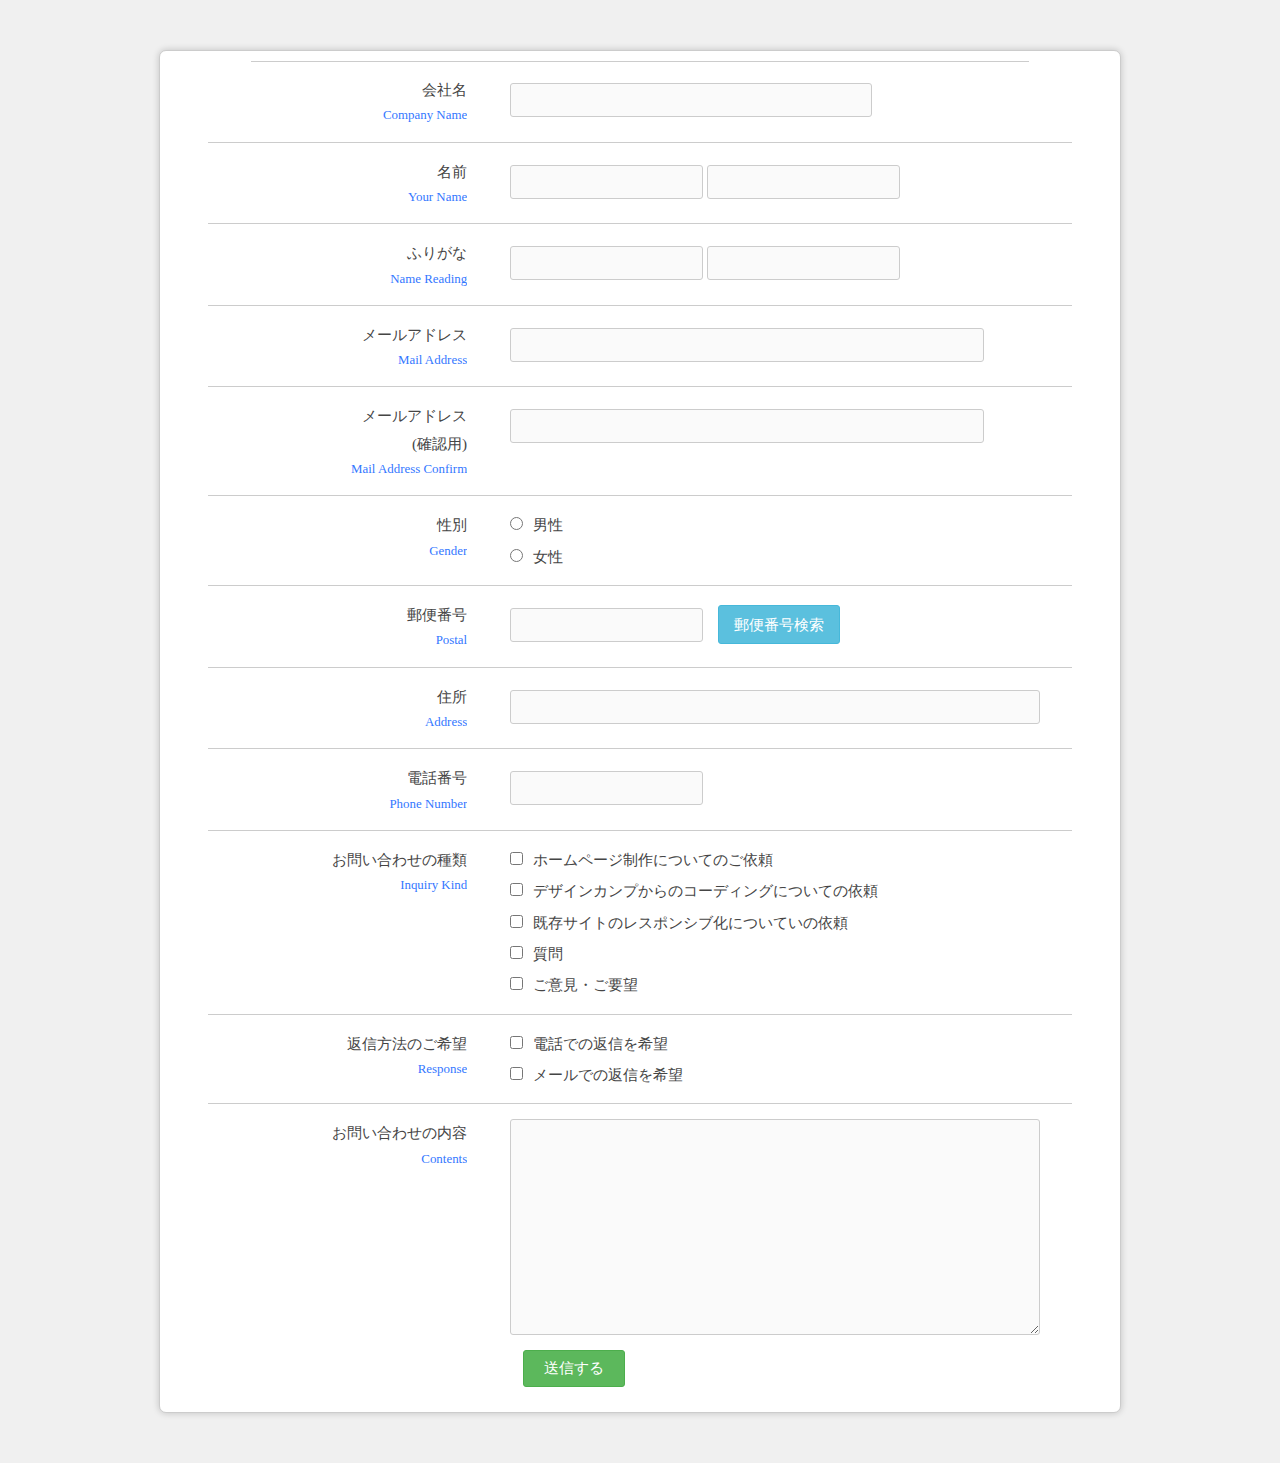
<file: form/index.html>
<!DOCTYPE html>
<html lang="ja" dir="ltr">
<head>
<meta charset="UTF-8" />
<title>レスポンシブメールフォームのサンプル</title>
<meta name="robots" content="noindex,nofollow" />
<meta name="viewport" content="width=device-width,initial-scale=1.0" />
<link rel="stylesheet" href="css/reset.css" />
<style>
body {
	color: #454545;
	background: #f0f0f0;
}
</style>
<link rel="stylesheet" href="css/mailform.css" />

<!-- ご希望の日時選択ライブラリここから -->
<link rel="stylesheet" href="css/jquery.datetimepicker.css" />
<!-- ご希望の日時選択ライブラリここまで -->
</head>
<body>

<form action="php/mailform.php" method="post" id="mail_form">
	<dl>
		<dt>会社名<span>Company Name</span></dt>
		<dd><input type="text" id="company" name="company" value="" /></dd>
		
		<dt>名前<span>Your Name</span></dt>
		<dd class="required"><input type="text" id="name_1" name="name_1" value="" /> <input type="text" id="name_2" name="name_2" value="" /></dd>
		
		<dt>ふりがな<span>Name Reading</span></dt>
		<dd><input type="text" id="read_1" name="read_1" value="" /> <input type="text" id="read_2" name="read_2" value="" /></dd>
		
		<dt>メールアドレス<span>Mail Address</span></dt>
		<dd class="required"><input type="email" id="mail_address" name="mail_address" value="" /></dd>
		
		<dt>メールアドレス<br />(確認用)<span>Mail Address Confirm</span></dt>
		<dd><input type="email" id="mail_address_confirm" name="mail_address_confirm" value="" /></dd>
		
		<dt>性別<span>Gender</span></dt>
		<dd>
			<ul>
				<li><label><input type="radio" class="gender" name="gender" value="男性" />男性</label></li>
				<li><label><input type="radio" class="gender" name="gender" value="女性" />女性</label></li>
			</ul>
		</dd>
		
		<!-- <dt>恋愛対象<span>Target</span></dt>
		<dd>
			<ul>
				<li><label><input type="radio" class="target" name="target" value="男性" />男性</label></li>
				<li><label><input type="radio" class="target" name="target" value="女性" />女性</label></li>
			</ul>
		</dd> -->
		
		<dt>郵便番号<span>Postal</span></dt>
		<dd class="required"><input type="text" id="postal" name="postal" value="" onkeyup="AjaxZip3.zip2addr( this,'','address','address' );" />　<a href="http://www.post.japanpost.jp/zipcode/" target="_blank">郵便番号検索</a></dd>
		
		<dt>住所<span>Address</span></dt>
		<dd><input type="text" id="address" name="address" value="" /></dd>
		
		<dt>電話番号<span>Phone Number</span></dt>
		<dd><input type="tel" id="phone" name="phone" value="" /></dd>
		
		<!-- <dt>ご希望の日時<span>Schedule</span></dt>
		<dd class="required"><input type="text" id="schedule" name="schedule" value="" readonly="readonly" /></dd> -->
		
		<!-- <dt>ご希望の商品<span>Product</span></dt>
		<dd>
			<select id="product" name="product">
				<option value="">選択してください</option>
				<option value="iPhone4">iPhone4</option>
				<option value="iPhone4s">iPhone4s</option>
				<option value="iPhone5">iPhone5</option>
				<option value="iPhone5s">iPhone5s</option>
				<option value="iPhone6">iPhone6</option>
				<option value="iPhone6 Plus">iPhone6 Plus</option>
				<option value="iPhone6s">iPhone6s</option>
				<option value="iPhone6s Plus">iPhone6s Plus</option>
				<option value="iPhone7">iPhone7</option>
				<option value="iPhone7 Plus">iPhone7 Plus</option>
			</select>
		</dd> -->
		
		<!-- <dt>ご使用中の商品<span>Use Product</span></dt>
		<dd>
			<select id="use" name="use">
				<option value="">選択してください</option>
				<option value="iPhone4">iPhone4</option>
				<option value="iPhone4s">iPhone4s</option>
				<option value="iPhone5">iPhone5</option>
				<option value="iPhone5s">iPhone5s</option>
				<option value="iPhone6">iPhone6</option>
				<option value="iPhone6 Plus">iPhone6 Plus</option>
				<option value="iPhone6s">iPhone6s</option>
				<option value="iPhone6s Plus">iPhone6s Plus</option>
				<option value="iPhone7">iPhone7</option>
				<option value="iPhone7 Plus">iPhone7 Plus</option>
				<option value="その他">その他</option>
			</select>
		</dd> -->
		
		<dt>お問い合わせの種類<span>Inquiry Kind</span></dt>
		<dd>
			<ul>
				<li><label><input type="checkbox" class="kind" name="kind[]" value="WEBサイトについて" />ホームページ制作についてのご依頼</label></li>
				<li><label><input type="checkbox" class="kind" name="kind[]" value="商品について" />デザインカンプからのコーディングについての依頼</label></li>
				<li><label><input type="checkbox" class="kind" name="kind[]" value="キャンペーンについて" />既存サイトのレスポンシブ化についていの依頼</label></li>
				<li><label><input type="checkbox" class="kind" name="kind[]" value="採用について" />質問</label></li>
				<li><label><input type="checkbox" class="kind" name="kind[]" value="ご意見・ご要望" />ご意見・ご要望</label></li>
				<!-- <li><label><input type="checkbox" class="kind" name="kind[]" value="交際希望" />交際希望</label></li> -->
			</ul>
		</dd>
		
		<dt>返信方法のご希望<span>Response</span></dt>
		<dd>
			<ul>
				<li><label><input type="checkbox" class="response" name="response[]" value="電話での返信を希望" />電話での返信を希望</label></li>
				<li><label><input type="checkbox" class="response" name="response[]" value="メールでの返信を希望" />メールでの返信を希望</label></li>
				<!-- <li><label><input type="checkbox" class="response" name="response[]" value="返信不要" />返信不要</label></li> -->
			</ul>
		</dd>
		
		<dt>お問い合わせの内容<span>Contents</span></dt>
		<dd class="required"><textarea id="contents" name="contents" cols="40" rows="5"></textarea></dd>
		
	<p id="form_submit"><input type="button" id="form_submit_button" value="送信する" /></p>
</form>




<script src="//ajax.googleapis.com/ajax/libs/jquery/1.12.2/jquery.min.js"></script>
<script src="js/mailform-js.php"></script>


<!-- フリガナ自動入力ライブラリここから -->
<script src="js/jquery.autoKana.js"></script>
<script>
	(function( $ ) {
		$.fn.autoKana( '#name_1', '#read_1', {
			katakana: false
		});
		$.fn.autoKana( '#name_2', '#read_2', {
			katakana: false
		});
	})( jQuery );
</script>
<!-- フリガナ自動入力ライブラリここまで -->


<!-- 住所自動入力ライブラリここから -->
<script src="js/ajaxzip3.js"></script>
<!-- 住所自動入力ライブラリここまで -->


<!-- ご希望の日時選択ライブラリここから -->
<script src="js/jquery.datetimepicker.js"></script>
<script>
	(function( $ ) {
		$( 'input#schedule' ).datetimepicker({
			lang: 'ja'
		});
	})( jQuery );
</script>
<!-- ご希望の日時選択ライブラリここまで -->


</body>
</html>
</file>
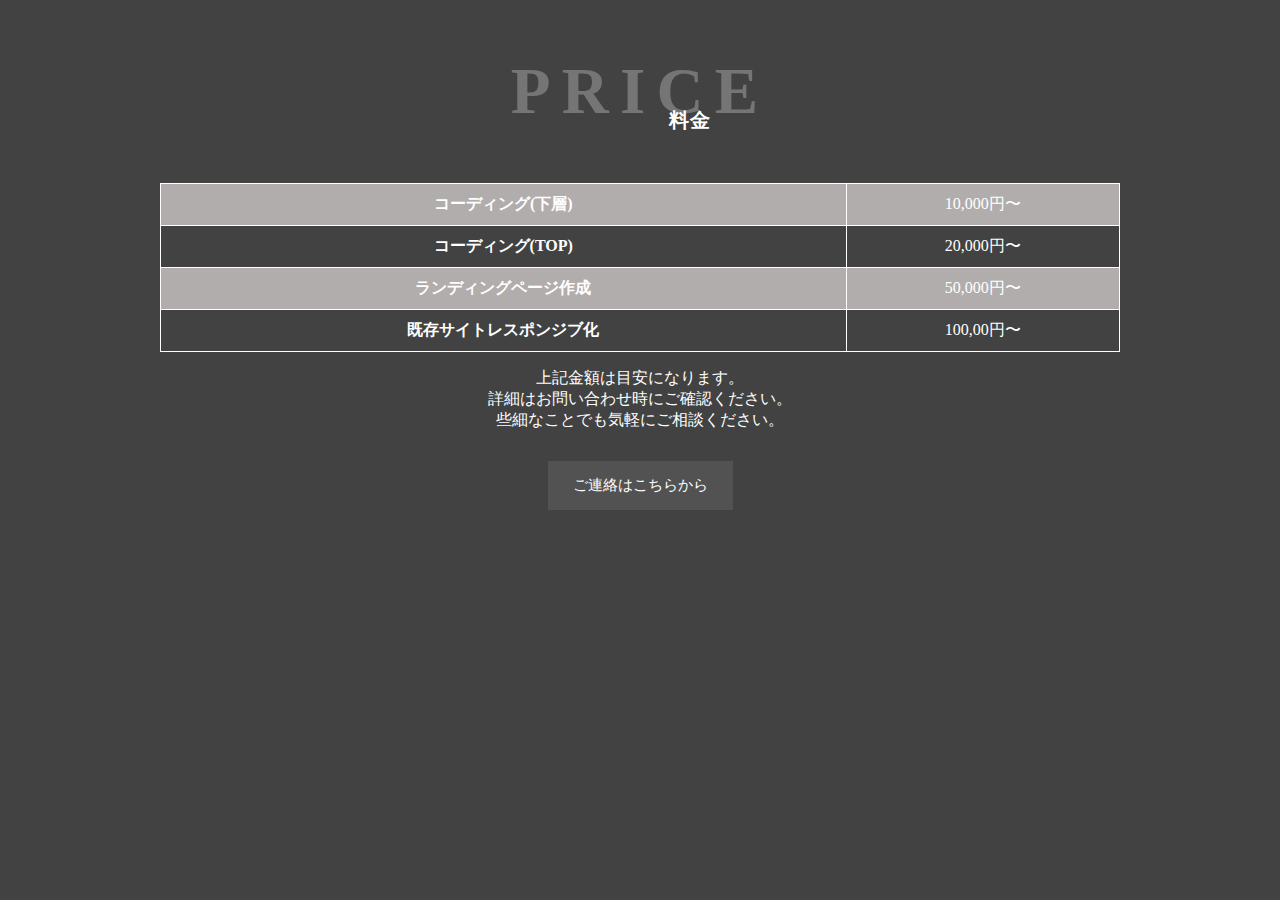
<file: price.html>
<!DOCTYPE html>
<html lang="ja">
  <head>
    <meta charset="UTF-8" />
    <meta name="viewport" content="width=device-width, initial-scale=1.0" />
    <link rel="stylesheet" href="./css/price.css" />
    <title>Price</title>
  </head>
  <body>
    <section id="price" class="price effect-fade">
        <div class="banner">
          <div class="inner">
            <h2 data-wow-offset="100" class="wow fadeIn banner-title banner-title-work">
              PRICE<span>料金</span>
            </h2>
          </div>
        </div>
        <div class="inner">
            <table>
              <tr>
                <th>コーディング(下層)</th>
                <td>10,000円〜</td>
              </tr>
              <tr>
                <th>コーディング(TOP)</th>
                <td>20,000円〜</td>
              </tr>
              <tr>
                <th>ランディングページ作成</th>
                <td>50,000円〜</td>
              </tr>
              <!-- <tr>
                <th>WordPress導入</th>
                <td>50,000円〜</td>
              </tr>
              <tr>
                <th>コーポレートサイト制作(テンプレ使用)</th>
                <td>100,000円〜</td>
              </tr>
              <tr>
                <th>コーポレートサイト制作(オリジナル)</th>
                <td>220,000円〜</td>
              </tr>
              <tr>
                <th>ECサイト制作</th>
                <td>250,000円〜</td>
              </tr> -->
              <tr>
                <th>既存サイトレスポンジブ化</th>
                <td>100,00円〜</td>
              </tr>
            </table>

            <p>上記金額は目安になります。<br>
                詳細はお問い合わせ時にご確認ください。<br>
                些細なことでも気軽にご相談ください。
            </p>

            <a class="btn-link" href="./form/index.html">
                <div class="btn">ご連絡はこちらから</div>
            </a>
      </section>
  </body>
</html>
</file>
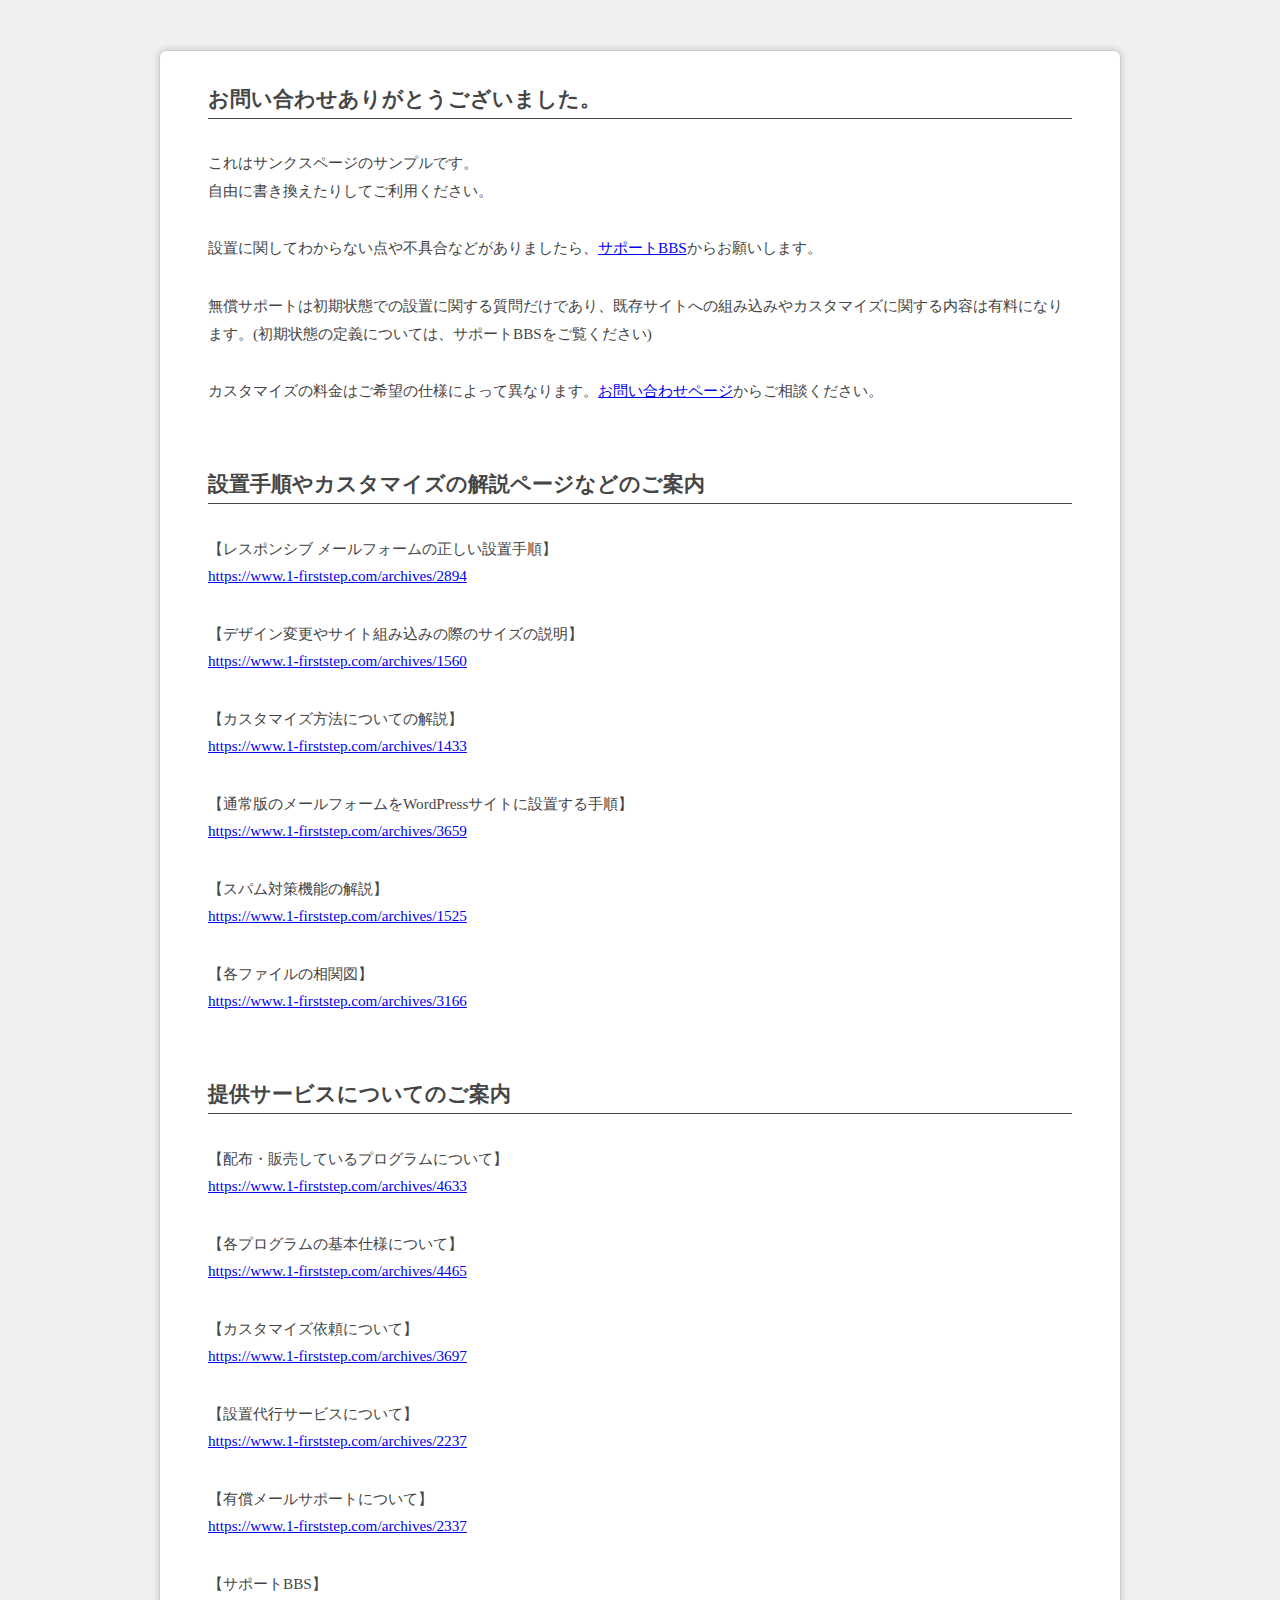
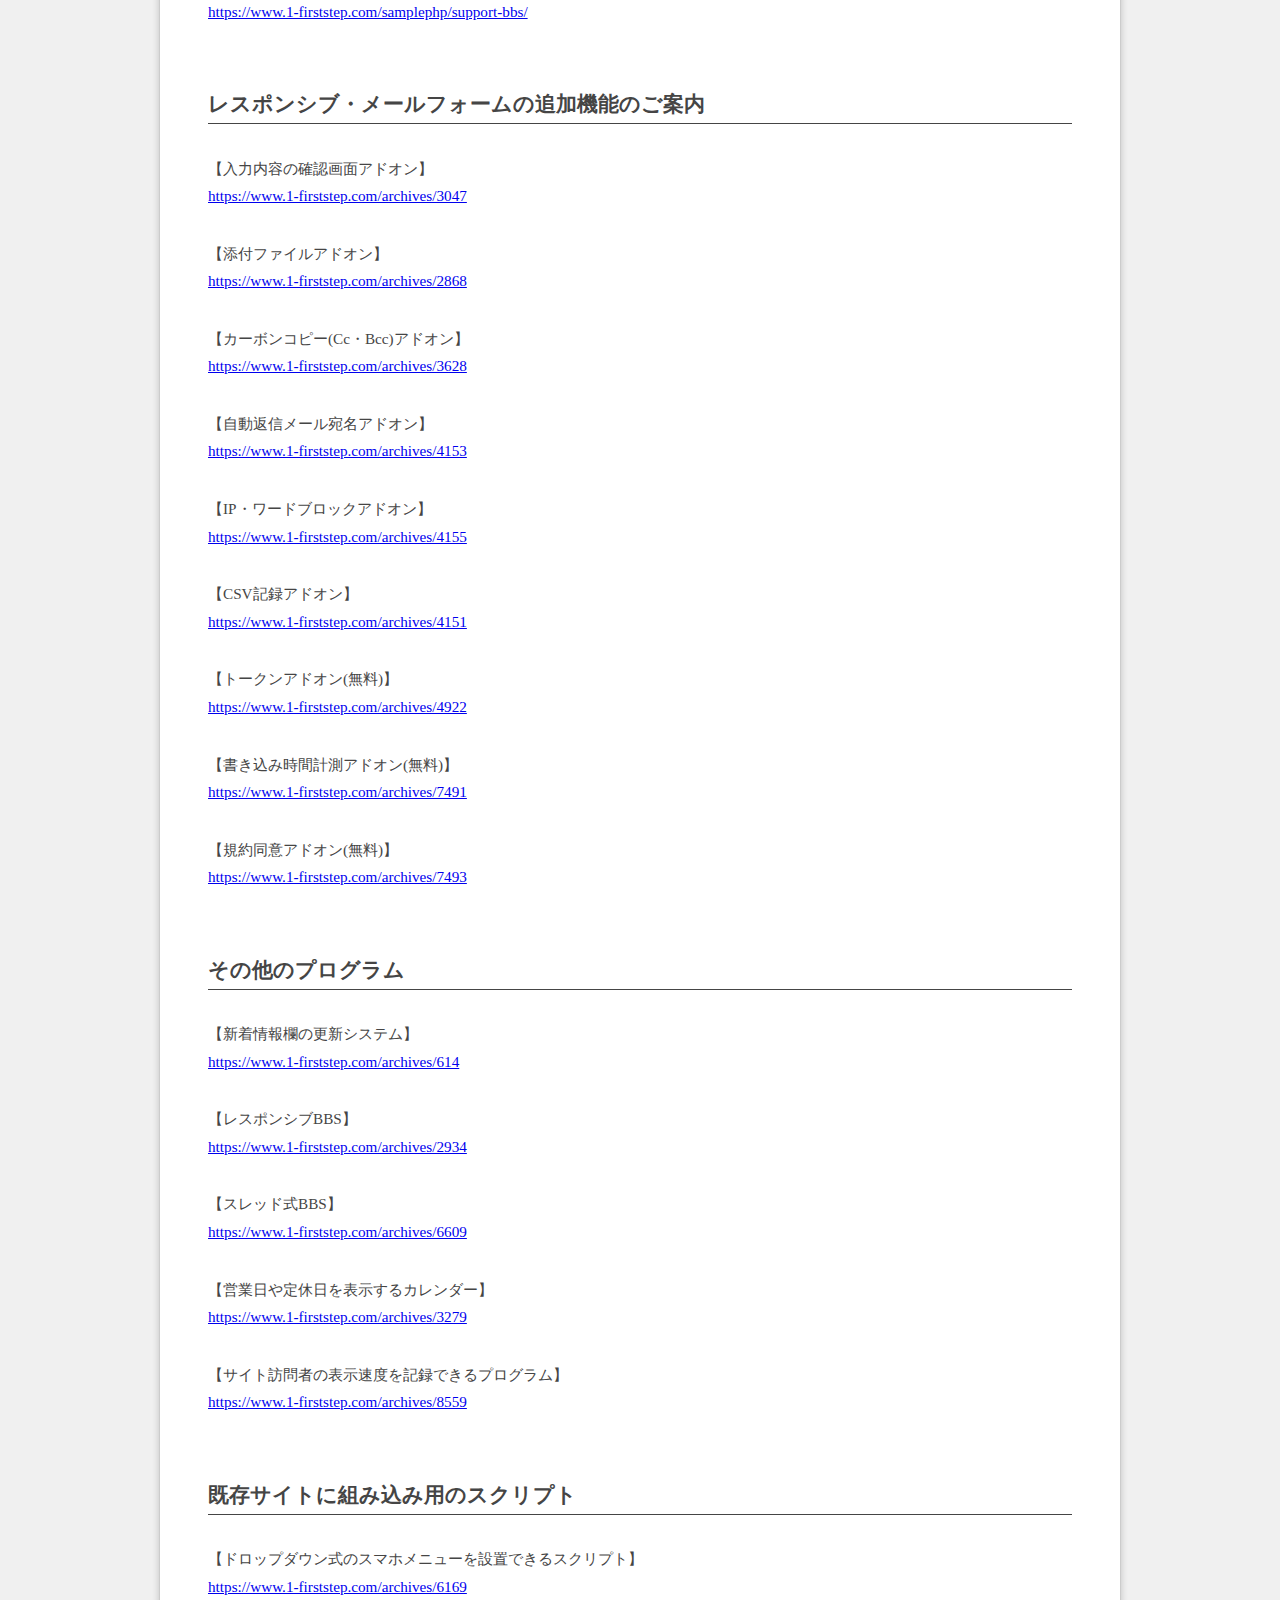
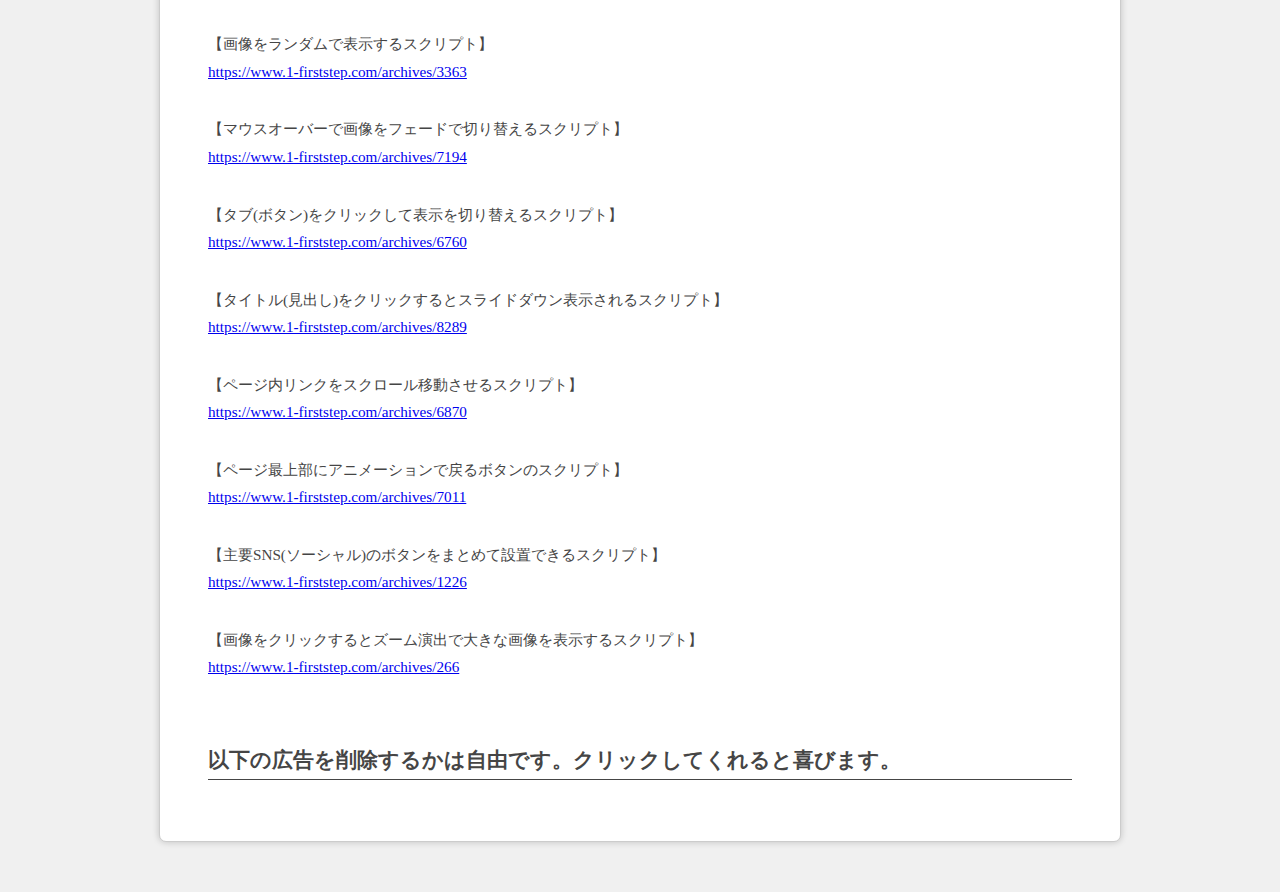
<file: form/thanks.html>
<!DOCTYPE html>
<html lang="ja" dir="ltr">
<head>
<meta charset="UTF-8" />
<title>サンクスページのサンプル</title>
<meta name="robots" content="noindex,nofollow" />
<meta name="viewport" content="width=device-width,initial-scale=1.0" />
<link rel="stylesheet" href="css/reset.css" />
<style>
body {
	color: #454545;
	background: #f0f0f0;
}
</style>
<link rel="stylesheet" href="css/thanks.css" />
</head>
<body>

	<div id="thanks">
		
		<h1>お問い合わせありがとうございました。</h1>
		<p>これはサンクスページのサンプルです。<br />自由に書き換えたりしてご利用ください。</p>
		<p>設置に関してわからない点や不具合などがありましたら、<a href="https://www.1-firststep.com/samplephp/support-bbs/" target="_blank">サポートBBS</a>からお願いします。</p>
		<p>無償サポートは初期状態での設置に関する質問だけであり、既存サイトへの組み込みやカスタマイズに関する内容は有料になります。(初期状態の定義については、サポートBBSをご覧ください)</p>
		<p>カスタマイズの料金はご希望の仕様によって異なります。<a href="https://www.1-firststep.com/contact/inquiry" target="_blank">お問い合わせページ</a>からご相談ください。</p>
		
		<h2>設置手順やカスタマイズの解説ページなどのご案内</h2>
		<dl>
			<dt>【レスポンシブ メールフォームの正しい設置手順】</dt>
			<dd><a href="https://www.1-firststep.com/archives/2894" target="_blank">https://www.1-firststep.com/archives/2894</a></dd>
			<dt>【デザイン変更やサイト組み込みの際のサイズの説明】</dt>
			<dd><a href="https://www.1-firststep.com/archives/1560" target="_blank">https://www.1-firststep.com/archives/1560</a></dd>
			<dt>【カスタマイズ方法についての解説】</dt>
			<dd><a href="https://www.1-firststep.com/archives/1433" target="_blank">https://www.1-firststep.com/archives/1433</a></dd>
			<dt>【通常版のメールフォームをWordPressサイトに設置する手順】</dt>
			<dd><a href="https://www.1-firststep.com/archives/3659" target="_blank">https://www.1-firststep.com/archives/3659</a></dd>
			<dt>【スパム対策機能の解説】</dt>
			<dd><a href="https://www.1-firststep.com/archives/1525" target="_blank">https://www.1-firststep.com/archives/1525</a></dd>
			<dt>【各ファイルの相関図】</dt>
			<dd><a href="https://www.1-firststep.com/archives/3166" target="_blank">https://www.1-firststep.com/archives/3166</a></dd>
		</dl>
		
		<h2>提供サービスについてのご案内</h2>
		<dl>
			<dt>【配布・販売しているプログラムについて】</dt>
			<dd><a href="https://www.1-firststep.com/archives/4633" target="_blank">https://www.1-firststep.com/archives/4633</a></dd>
			<dt>【各プログラムの基本仕様について】</dt>
			<dd><a href="https://www.1-firststep.com/archives/4465" target="_blank">https://www.1-firststep.com/archives/4465</a></dd>
			<dt>【カスタマイズ依頼について】</dt>
			<dd><a href="https://www.1-firststep.com/archives/3697" target="_blank">https://www.1-firststep.com/archives/3697</a></dd>
			<dt>【設置代行サービスについて】</dt>
			<dd><a href="https://www.1-firststep.com/archives/2237" target="_blank">https://www.1-firststep.com/archives/2237</a></dd>
			<dt>【有償メールサポートについて】</dt>
			<dd><a href="https://www.1-firststep.com/archives/2337" target="_blank">https://www.1-firststep.com/archives/2337</a></dd>
			<dt>【サポートBBS】</dt>
			<dd><a href="https://www.1-firststep.com/samplephp/support-bbs/" target="_blank">https://www.1-firststep.com/samplephp/support-bbs/</a></dd>
		</dl>
		
		<h2>レスポンシブ・メールフォームの追加機能のご案内</h2>
		<dl>
			<dt>【入力内容の確認画面アドオン】</dt>
			<dd><a href="https://www.1-firststep.com/archives/3047" target="_blank">https://www.1-firststep.com/archives/3047</a></dd>
			<dt>【添付ファイルアドオン】</dt>
			<dd><a href="https://www.1-firststep.com/archives/2868" target="_blank">https://www.1-firststep.com/archives/2868</a></dd>
			<dt>【カーボンコピー(Cc・Bcc)アドオン】</dt>
			<dd><a href="https://www.1-firststep.com/archives/3628" target="_blank">https://www.1-firststep.com/archives/3628</a></dd>
			<dt>【自動返信メール宛名アドオン】</dt>
			<dd><a href="https://www.1-firststep.com/archives/4153" target="_blank">https://www.1-firststep.com/archives/4153</a></dd>
			<dt>【IP・ワードブロックアドオン】</dt>
			<dd><a href="https://www.1-firststep.com/archives/4155" target="_blank">https://www.1-firststep.com/archives/4155</a></dd>
			<dt>【CSV記録アドオン】</dt>
			<dd><a href="https://www.1-firststep.com/archives/4151" target="_blank">https://www.1-firststep.com/archives/4151</a></dd>
			<dt>【トークンアドオン(無料)】</dt>
			<dd><a href="https://www.1-firststep.com/archives/4922" target="_blank">https://www.1-firststep.com/archives/4922</a></dd>
			<dt>【書き込み時間計測アドオン(無料)】</dt>
			<dd><a href="https://www.1-firststep.com/archives/7491" target="_blank">https://www.1-firststep.com/archives/7491</a></dd>
			<dt>【規約同意アドオン(無料)】</dt>
			<dd><a href="https://www.1-firststep.com/archives/7493" target="_blank">https://www.1-firststep.com/archives/7493</a></dd>
		</dl>
		
		<h2>その他のプログラム</h2>
		<dl>
			<dt>【新着情報欄の更新システム】</dt>
			<dd><a href="https://www.1-firststep.com/archives/614" target="_blank">https://www.1-firststep.com/archives/614</a></dd>
			<dt>【レスポンシブBBS】</dt>
			<dd><a href="https://www.1-firststep.com/archives/2934" target="_blank">https://www.1-firststep.com/archives/2934</a></dd>
			<dt>【スレッド式BBS】</dt>
			<dd><a href="https://www.1-firststep.com/archives/6609" target="_blank">https://www.1-firststep.com/archives/6609</a></dd>
			<dt>【営業日や定休日を表示するカレンダー】</dt>
			<dd><a href="https://www.1-firststep.com/archives/3279" target="_blank">https://www.1-firststep.com/archives/3279</a></dd>
			<dt>【サイト訪問者の表示速度を記録できるプログラム】</dt>
			<dd><a href="https://www.1-firststep.com/archives/8559" target="_blank">https://www.1-firststep.com/archives/8559</a></dd>
		</dl>
		
		<h2>既存サイトに組み込み用のスクリプト</h2>
		<dl>
			<dt>【ドロップダウン式のスマホメニューを設置できるスクリプト】</dt>
			<dd><a href="https://www.1-firststep.com/archives/6169" target="_blank">https://www.1-firststep.com/archives/6169</a></dd>
			<dt>【画像をランダムで表示するスクリプト】</dt>
			<dd><a href="https://www.1-firststep.com/archives/3363" target="_blank">https://www.1-firststep.com/archives/3363</a></dd>
			<dt>【マウスオーバーで画像をフェードで切り替えるスクリプト】</dt>
			<dd><a href="https://www.1-firststep.com/archives/7194" target="_blank">https://www.1-firststep.com/archives/7194</a></dd>
			<dt>【タブ(ボタン)をクリックして表示を切り替えるスクリプト】</dt>
			<dd><a href="https://www.1-firststep.com/archives/6760" target="_blank">https://www.1-firststep.com/archives/6760</a></dd>
			<dt>【タイトル(見出し)をクリックするとスライドダウン表示されるスクリプト】</dt>
			<dd><a href="https://www.1-firststep.com/archives/8289" target="_blank">https://www.1-firststep.com/archives/8289</a></dd>
			<dt>【ページ内リンクをスクロール移動させるスクリプト】</dt>
			<dd><a href="https://www.1-firststep.com/archives/6870" target="_blank">https://www.1-firststep.com/archives/6870</a></dd>
			<dt>【ページ最上部にアニメーションで戻るボタンのスクリプト】</dt>
			<dd><a href="https://www.1-firststep.com/archives/7011" target="_blank">https://www.1-firststep.com/archives/7011</a></dd>
			<dt>【主要SNS(ソーシャル)のボタンをまとめて設置できるスクリプト】</dt>
			<dd><a href="https://www.1-firststep.com/archives/1226" target="_blank">https://www.1-firststep.com/archives/1226</a></dd>
			<dt>【画像をクリックするとズーム演出で大きな画像を表示するスクリプト】</dt>
			<dd><a href="https://www.1-firststep.com/archives/266" target="_blank">https://www.1-firststep.com/archives/266</a></dd>
		</dl>
		
		<h2>以下の広告を削除するかは自由です。クリックしてくれると喜びます。</h2>
		<!-- 広告ここから -->
		<p>
			<script async src="//pagead2.googlesyndication.com/pagead/js/adsbygoogle.js"></script>
			<ins class="adsbygoogle" style="display:block" data-ad-client="ca-pub-4892928723151392" data-ad-slot="1105769567" data-ad-format="auto"></ins>
			<script>(adsbygoogle = window.adsbygoogle || []).push({});</script>
		</p>
		<!-- 広告ここまで -->
		
  </div>

</body>
</html>
</file>
<file: form/css/mailform.css>
@charset "utf-8";


form#mail_form * {
	margin: 0;
	padding: 0;
}

form#mail_form {
	width: 960px;
	margin: 50px auto;
	padding: 10px 0;
	background: #ffffff;
	border: 1px solid #cccccc;
	border-radius: 7px;
	box-shadow: 0 0 7px rgba( 0, 0, 0, 0.2 );
	font-size: 95%;
	line-height: 1.8;
}

form#mail_form dl {
	width: 90%;
	margin: 0 auto;
	overflow: hidden;
}

form#mail_form dl dt {
	clear: both;
	width: 30%;
	float: left;
	border-top: 1px solid #cccccc;
	padding: 15px 0;
	text-align: right;
	overflow: hidden;
}

form#mail_form dl dd {
	width: 65%;
	float: right;
	border-top: 1px solid #cccccc;
	padding: 15px 0 15px 5%;
}

form#mail_form dl dt:first-child,
form#mail_form dl dt:first-child + dd {
	border: none;
}

form#mail_form dl dt span {
	display: block;
	font-size: 85%;
	color: #3377ff;
}


/* -- for JavaScript ここから -------------------------------------------------------------------------------- */

form#mail_form dl dt span.required,
form#mail_form dl dt span.optional {
	display: inline-block;
	float: left;
	color: #ffffff;
	padding: 4px 10px;
	border-radius: 3px;
}

form#mail_form dl dt span.required {
	background: #d9534f;
	border: 1px solid #d43f3a;
}

form#mail_form dl dt span.optional {
	background: #337ab7;
	border: 1px solid #2e6da4;
}

form#mail_form dl dd span.error_blank,
form#mail_form dl dd span.error_format,
form#mail_form dl dd span.error_match {
	display: block;
	color: #ff0000;
	margin-top: 3px;
}


span.loading {
	width: 50px;
	height: 50px;
	border-radius: 50%;
	border-top: 5px solid rgba( 255, 255, 255, 0.2 );
	border-right: 5px solid rgba( 255, 255, 255, 0.2 );
	border-bottom: 5px solid rgba( 255, 255, 255, 0.2 );
	border-left: 5px solid #ffffff;
	-webkit-transform: translateZ( 0 );
	-ms-transform: translateZ( 0 );
	transform: translateZ( 0 );
	-webkit-animation: load-circle 1.0s linear infinite;
	animation: load-circle 1.0s linear infinite;
	position: absolute;
	top: 50%;
	left: 50%;
	margin-top: -30px;
	margin-left: -30px;
}

@-webkit-keyframes load-circle {
	0% {
		-webkit-transform: rotate( 0deg );
		transform: rotate( 0deg );
	}
	100% {
		-webkit-transform: rotate( 360deg );
		transform: rotate( 360deg );
	}
}

@keyframes load-circle {
	0% {
		-webkit-transform: rotate( 0deg );
		transform: rotate( 0deg );
	}
	100% {
		-webkit-transform: rotate( 360deg );
		transform: rotate( 360deg );
	}
}


/* -- for JavaScript ここまで -------------------------------------------------------------------------------- */


form#mail_form input[type="text"],
form#mail_form input[type="email"],
form#mail_form input[type="tel"] {
	max-width: 90%;
	padding: 7px 2%;
	border: 1px solid #cccccc;
	border-radius: 3px;
	background: #fafafa;
	-webkit-appearance: none;
	font-size: 100%;
	font-family: inherit;
	margin-top: 7px;
}

form#mail_form input[type="text"]:focus,
form#mail_form input[type="email"]:focus,
form#mail_form input[type="tel"]:focus,
form#mail_form textarea:focus {
	box-shadow: 0px 0px 5px #55ccff;
	border: 1px solid #55ccff;
	background: #ffffff;
}

form#mail_form ul li input[type="radio"],
form#mail_form ul li input[type="checkbox"] {
	margin-right: 10px;
	margin-top: 10px;
}

form#mail_form ul li:first-child input[type="radio"],
form#mail_form ul li:first-child input[type="checkbox"] {
	margin-top: 0px;
}

form#mail_form select {
	font-size: 100%;
	font-family: inherit;
	margin-top: 10px;
}

form#mail_form textarea {
	display: block;
	width: 90%;
	max-width: 90%;
	height: 200px;
	padding: 7px 2%;
	resize: vertical;
	border: 1px solid #cccccc;
	border-radius: 3px;
	background: #fafafa;
	-webkit-appearance: none;
	font-size: 100%;
	font-family: inherit;
}


form#mail_form ul {
	list-style-type: none;
}

form#mail_form ul li label:hover {
	cursor: pointer;
}


form#mail_form input#company {
	width: 60%;
}

form#mail_form input#name_1,
form#mail_form input#name_2,
form#mail_form input#read_1,
form#mail_form input#read_2,
form#mail_form input#postal,
form#mail_form input#phone,
form#mail_form input#schedule {
	width: 30%;
}

form#mail_form input#mail_address,
form#mail_form input#mail_address_confirm {
	width: 80%;
}

form#mail_form input#postal + a {
	display: inline-block;
	padding: 5px 15px;
	border: 1px solid #46b8da;
	border-radius: 3px;
	background: #5bc0de;
	font-size: 100%;
	color: #ffffff;
	text-decoration: none;
}

form#mail_form input#postal + a:hover {
	cursor: pointer;
	background: #31b0d5;
	border: 1px solid #269abc;
}

form#mail_form input#address {
	width: 90%;
}


form#mail_form p#form_submit {
	width: 90%;
	margin: 0 auto;
	padding: 15px 0;
	border-top: 1px solid #cccccc;
}

form#mail_form input[type="button"] {
	padding: 7px 20px;
	border: 1px solid #4cae4c;
	border-radius: 3px;
	background: #5cb85c;
	font-size: 100%;
	color: #ffffff;
	font-family: inherit;
	-webkit-appearance: none;
}

form#mail_form input[type="button"]:hover {
	cursor: pointer;
	background: #449d44;
	border: 1px solid #398439;
}

form#mail_form input#form_submit_button {
	margin-left: 35%;
}








/* -- responsive ----------------------------------------------------------------------------------------------------------------- */

/* 1000pixel start */
@media screen and ( max-width: 1000px ) {

form#mail_form {
	width: 95%;
	font-size: 100%;
}

form#mail_form dl {
	overflow: visible;
}

form#mail_form dl dt {
	width: auto;
	float: none;
	text-align: left;
	padding: 15px 0 5px;
	font-weight: bold;
}

form#mail_form dl dd {
	width: auto;
	float: none;
	border-top: none;
	padding: 0px 0 20px 0px;
}

form#mail_form dl dt span {
	font-weight: normal;
}


/* -- for JavaScript ここから -------------------------------------------------------------------------------- */

form#mail_form dl dt span.required,
form#mail_form dl dt span.optional {
	margin-right: 1em;
	margin-bottom: 2em;
}


/* -- for JavaScript ここまで -------------------------------------------------------------------------------- */

form#mail_form input[type="text"],
form#mail_form input[type="email"],
form#mail_form input[type="tel"] {
	margin-top: 0px;
}

form#mail_form input#postal + a {
	padding: 6px 15px 5px;
}

form#mail_form input#form_submit_button {
	margin-left: 0;
}

form#mail_form select {
	font-size: 16px;
	margin-top: 0;
}

form#mail_form input#phone,
form#mail_form input#schedule {
	width: 50%;
}

}
/* 1000pixel end */
</file>
<file: css/price.css>
body {
  background-color: #424242;
  color: #fff;
}

h2 {
  position: relative;
  color: #ffffff45;
  font-family: HeadLineA;
  letter-spacing: 11.25px;
  font-size: 65px;
  text-align: center;
}

h2 span {
  position: absolute;
  font-size: 20px;
  font-family: Hiragino Sans;
  letter-spacing: 1px;
  color: #fff;
  bottom: -5px;
  margin-left: -100px;
}
.inner {
  max-width: 960px;
  margin: 0 auto;
}

table {
  width: 100%;
  border-collapse: collapse;
  border-spacing: 0;
  border: 1px solid #fff;
}

table th,
table td {
  padding: 10px 0;
  text-align: center;
  border: 1px solid #fff;
}

table tr:nth-child(odd) {
  background-color: #b1adad;
}

section p {
  text-align: center;
}

.btn {
  width: -webkit-fit-content;
  width: -moz-fit-content;
  width: fit-content;
  padding: 15px 25px;
  margin: 30px auto;
  background: #a0a0a02c;
  font-family: Hiragino Mincho ProN;
  font-size: 15px;
}

.btn:hover {
  opacity: 0.6;
}
.btn-link {
  color: white;
  text-decoration: none;
}
@media screen and (max-width: 750px) {
  table th,
  table td {
    font-size: 12px;
  }
}
</file>
<file: form/css/thanks.css>
@charset "utf-8";


div#thanks * {
	margin: 0;
	padding: 0;
}

div#thanks {
	width: 960px;
	margin: 50px auto;
	padding: 30px 0;
	background: #ffffff;
	border: 1px solid #cccccc;
	border-radius: 7px;
	box-shadow: 0 0 7px rgba( 0, 0, 0, 0.2 );
	font-size: 95%;
	line-height: 1.8;
}

div#thanks h1,
div#thanks h2 {
	width: 90%;
	margin: 0 auto;
	font-size: 135%;
	font-weight: bold;
	border-bottom: 1px solid #454545;
}

div#thanks h2 {
	margin-top: 3em;
}

div#thanks p {
	width: 90%;
	margin: 0 auto;
	margin-top: 2em;
}

div#thanks dl {
	width: 90%;
	margin: 0 auto 3em;
}

div#thanks dl dt {
	margin-top: 2em;
}








/* -- responsive ------------------------------------------- */

/* 1000pixel start */
@media screen and ( max-width: 1000px ) {

div#thanks {
	width: 95%;
	font-size: 100%;
}

}
/* 1000pixel end */
</file>
